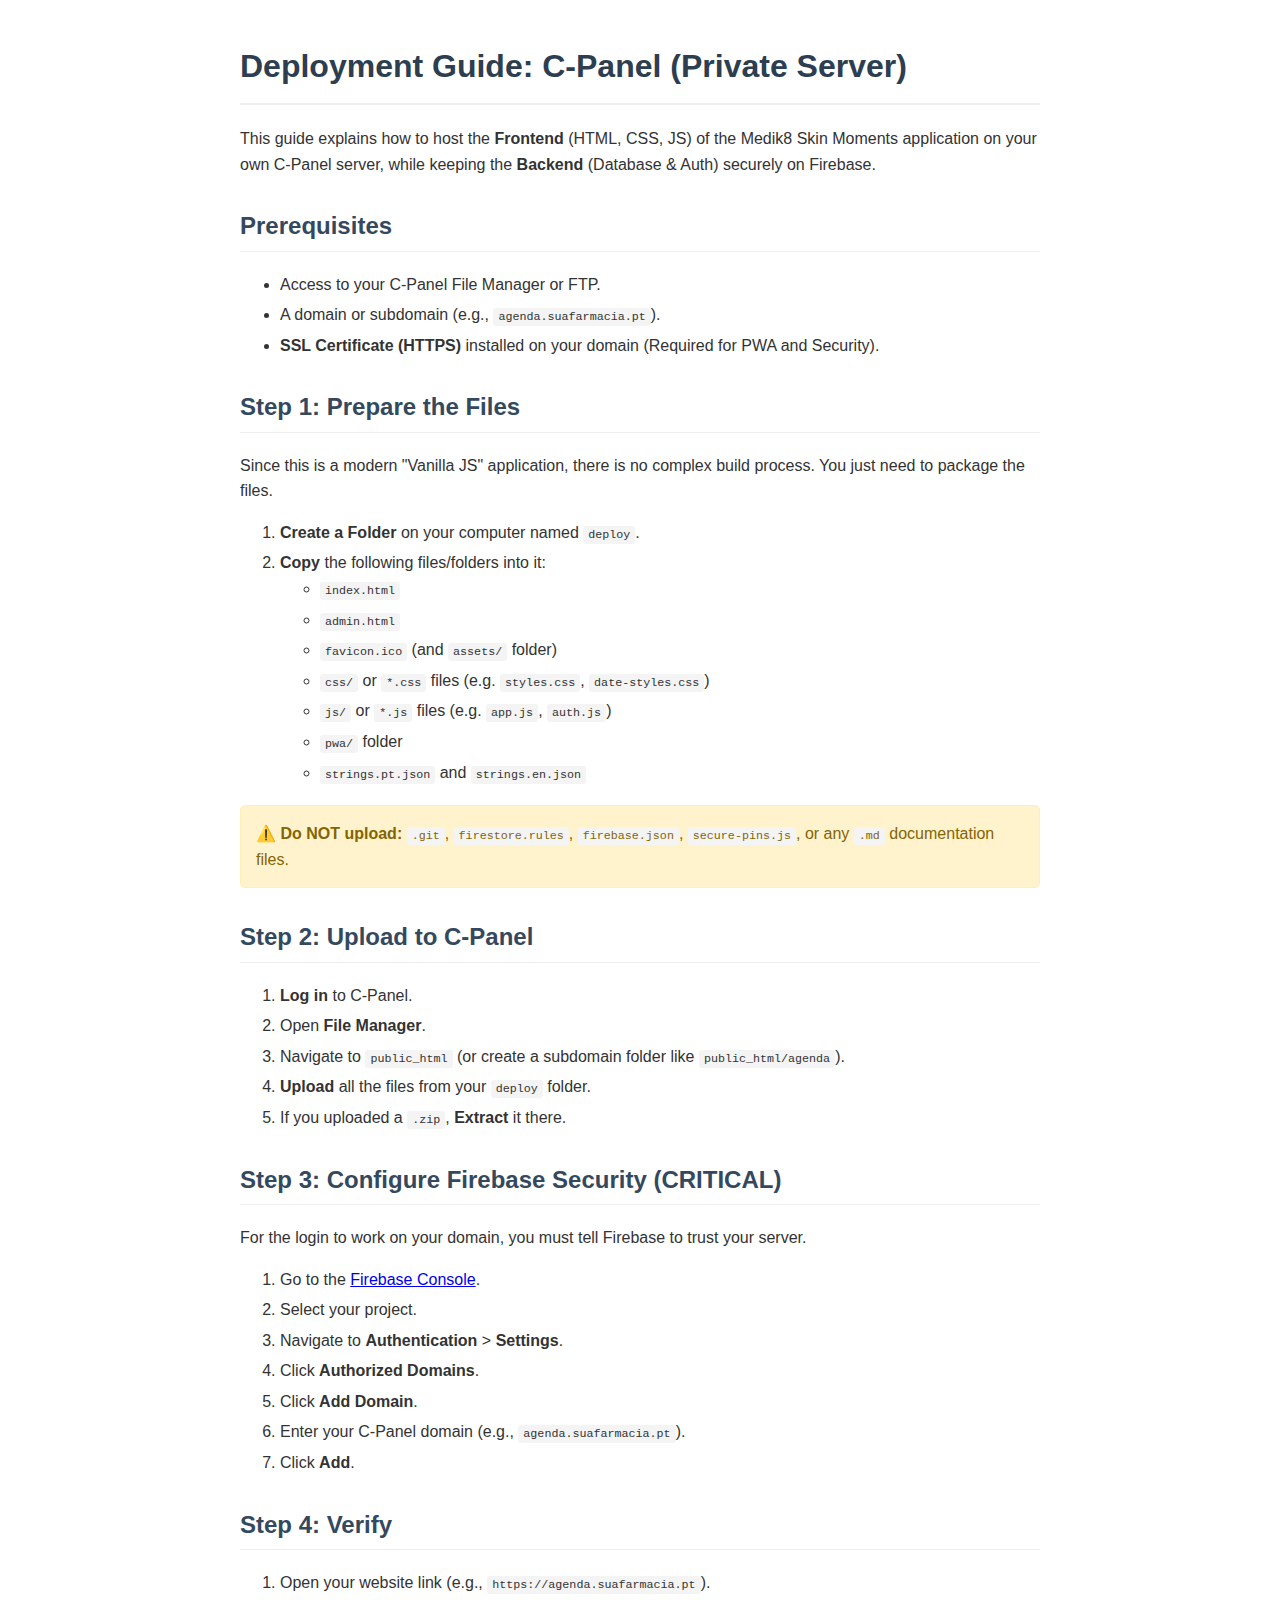
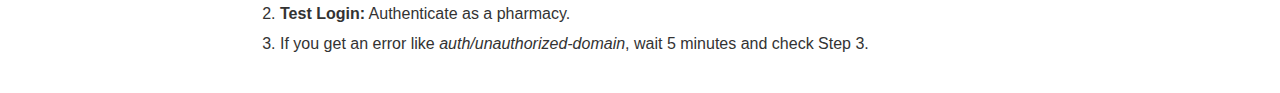
<file: DEPLOY_GUIDE.html>
<!DOCTYPE html>
<html lang="en">

<head>
    <meta charset="UTF-8">
    <meta name="viewport" content="width=device-width, initial-scale=1.0">
    <title>Medik8 Skin Moments - Deployment Guide</title>
    <style>
        body {
            font-family: -apple-system, BlinkMacSystemFont, "Segoe UI", Roboto, Helvetica, Arial, sans-serif;
            line-height: 1.6;
            color: #333;
            max-width: 800px;
            margin: 0 auto;
            padding: 20px;
        }

        h1 {
            border-bottom: 2px solid #eee;
            padding-bottom: 10px;
            color: #2c3e50;
        }

        h2 {
            margin-top: 30px;
            color: #34495e;
            border-bottom: 1px solid #eee;
            padding-bottom: 5px;
        }

        code {
            background: #f4f4f4;
            padding: 2px 5px;
            border-radius: 3px;
            font-family: monospace;
            font-size: 0.9em;
        }

        pre {
            background: #f4f4f4;
            padding: 15px;
            border-radius: 5px;
            overflow-x: auto;
        }

        .warning {
            background-color: #fff3cd;
            color: #856404;
            padding: 15px;
            border-radius: 5px;
            border: 1px solid #ffeeba;
            margin: 20px 0;
        }

        li {
            margin-bottom: 5px;
        }

        @media print {
            body {
                max-width: 100%;
                padding: 0;
            }

            .no-print {
                display: none;
            }

            a {
                text-decoration: none;
                color: #333;
            }
        }
    </style>
</head>

<body>
    <h1>Deployment Guide: C-Panel (Private Server)</h1>

    <p>This guide explains how to host the <strong>Frontend</strong> (HTML, CSS, JS) of the Medik8 Skin Moments
        application on your own C-Panel server, while keeping the <strong>Backend</strong> (Database & Auth) securely on
        Firebase.</p>

    <h2>Prerequisites</h2>
    <ul>
        <li>Access to your C-Panel File Manager or FTP.</li>
        <li>A domain or subdomain (e.g., <code>agenda.suafarmacia.pt</code>).</li>
        <li><strong>SSL Certificate (HTTPS)</strong> installed on your domain (Required for PWA and Security).</li>
    </ul>

    <h2>Step 1: Prepare the Files</h2>
    <p>Since this is a modern "Vanilla JS" application, there is no complex build process. You just need to package the
        files.</p>
    <ol>
        <li><strong>Create a Folder</strong> on your computer named <code>deploy</code>.</li>
        <li><strong>Copy</strong> the following files/folders into it:
            <ul>
                <li><code>index.html</code></li>
                <li><code>admin.html</code></li>
                <li><code>favicon.ico</code> (and <code>assets/</code> folder)</li>
                <li><code>css/</code> or <code>*.css</code> files (e.g. <code>styles.css</code>,
                    <code>date-styles.css</code>)</li>
                <li><code>js/</code> or <code>*.js</code> files (e.g. <code>app.js</code>, <code>auth.js</code>)</li>
                <li><code>pwa/</code> folder</li>
                <li><code>strings.pt.json</code> and <code>strings.en.json</code></li>
            </ul>
        </li>
    </ol>

    <div class="warning">
        <strong>⚠️ Do NOT upload:</strong> <code>.git</code>, <code>firestore.rules</code>, <code>firebase.json</code>,
        <code>secure-pins.js</code>, or any <code>.md</code> documentation files.
    </div>

    <h2>Step 2: Upload to C-Panel</h2>
    <ol>
        <li><strong>Log in</strong> to C-Panel.</li>
        <li>Open <strong>File Manager</strong>.</li>
        <li>Navigate to <code>public_html</code> (or create a subdomain folder like <code>public_html/agenda</code>).
        </li>
        <li><strong>Upload</strong> all the files from your <code>deploy</code> folder.</li>
        <li>If you uploaded a <code>.zip</code>, <strong>Extract</strong> it there.</li>
    </ol>

    <h2>Step 3: Configure Firebase Security (CRITICAL)</h2>
    <p>For the login to work on your domain, you must tell Firebase to trust your server.</p>
    <ol>
        <li>Go to the <a href="https://console.firebase.google.com/">Firebase Console</a>.</li>
        <li>Select your project.</li>
        <li>Navigate to <strong>Authentication</strong> &gt; <strong>Settings</strong>.</li>
        <li>Click <strong>Authorized Domains</strong>.</li>
        <li>Click <strong>Add Domain</strong>.</li>
        <li>Enter your C-Panel domain (e.g., <code>agenda.suafarmacia.pt</code>).</li>
        <li>Click <strong>Add</strong>.</li>
    </ol>

    <h2>Step 4: Verify</h2>
    <ol>
        <li>Open your website link (e.g., <code>https://agenda.suafarmacia.pt</code>).</li>
        <li><strong>Test Login:</strong> Authenticate as a pharmacy.</li>
        <li>If you get an error like <em>auth/unauthorized-domain</em>, wait 5 minutes and check Step 3.</li>
    </ol>

    <script>
        window.onload = function () {
            window.print();
        }
    </script>
</body>

</html>
</file>
